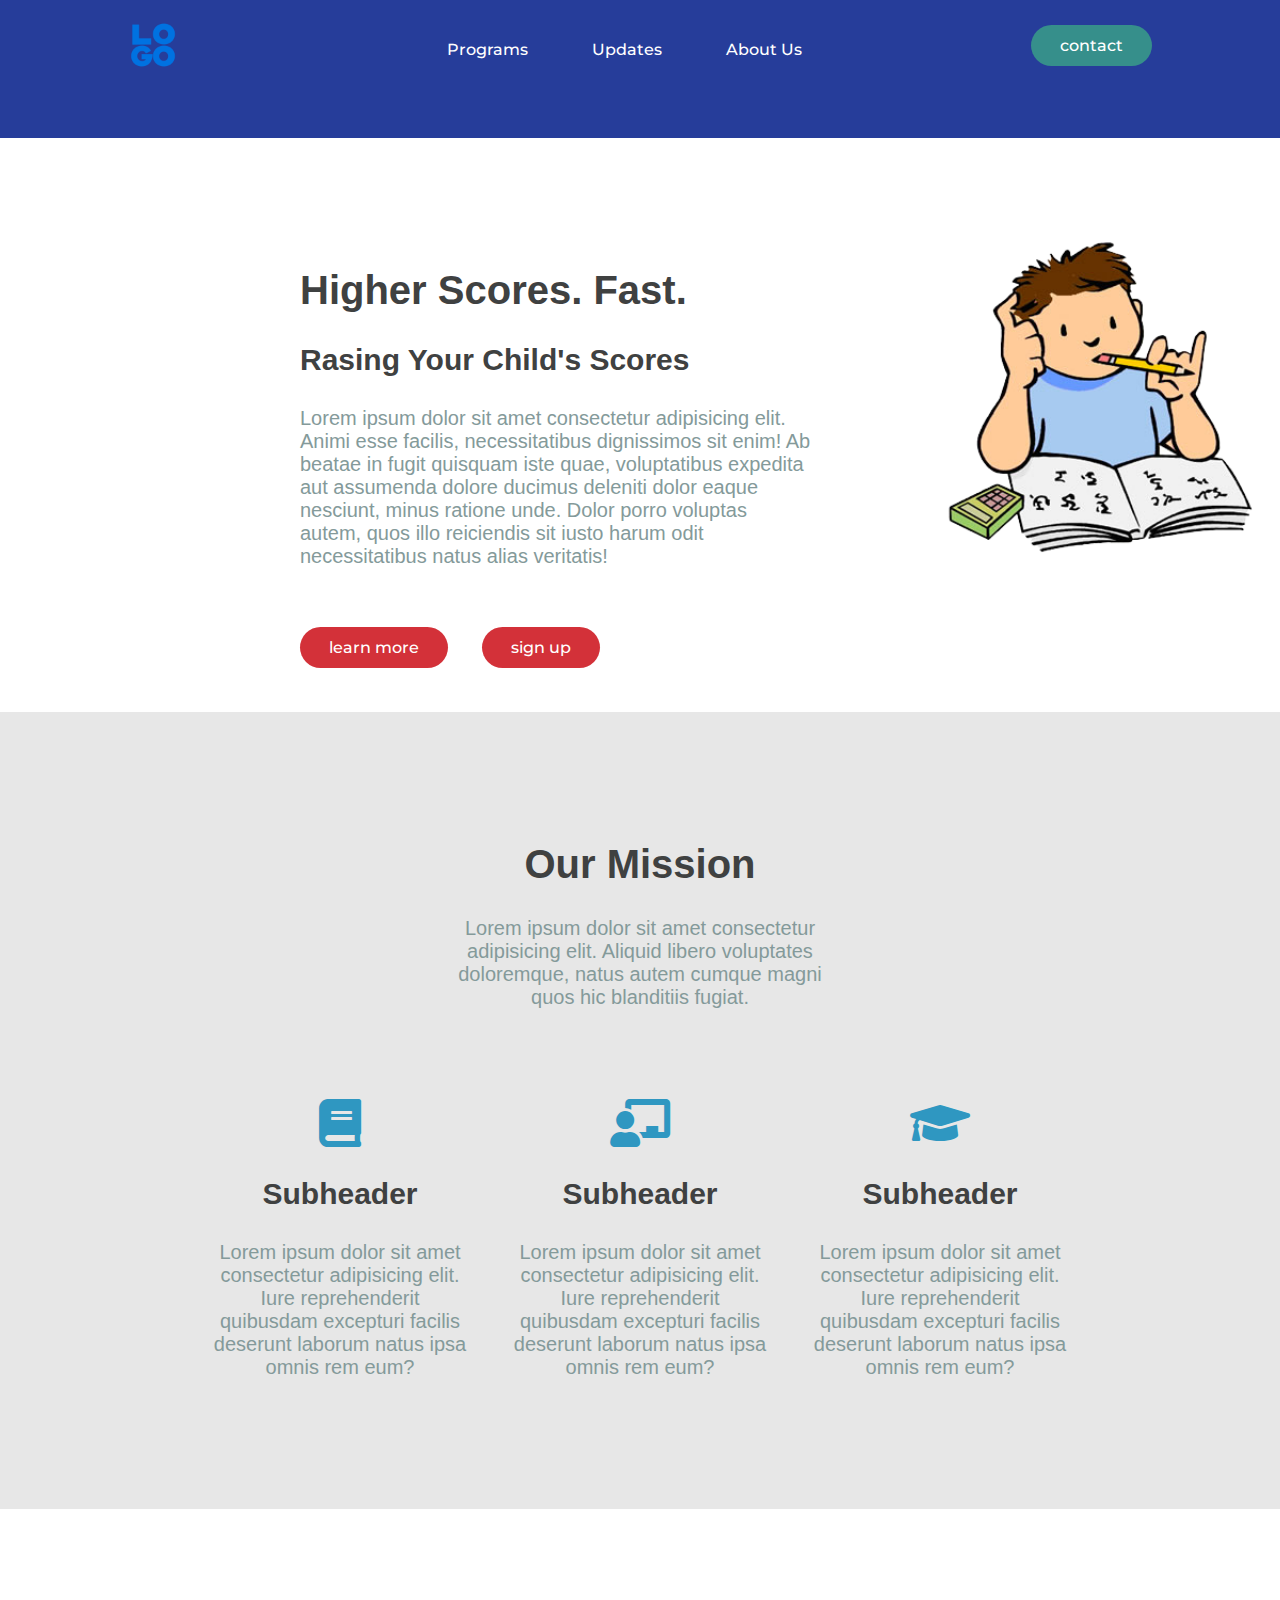
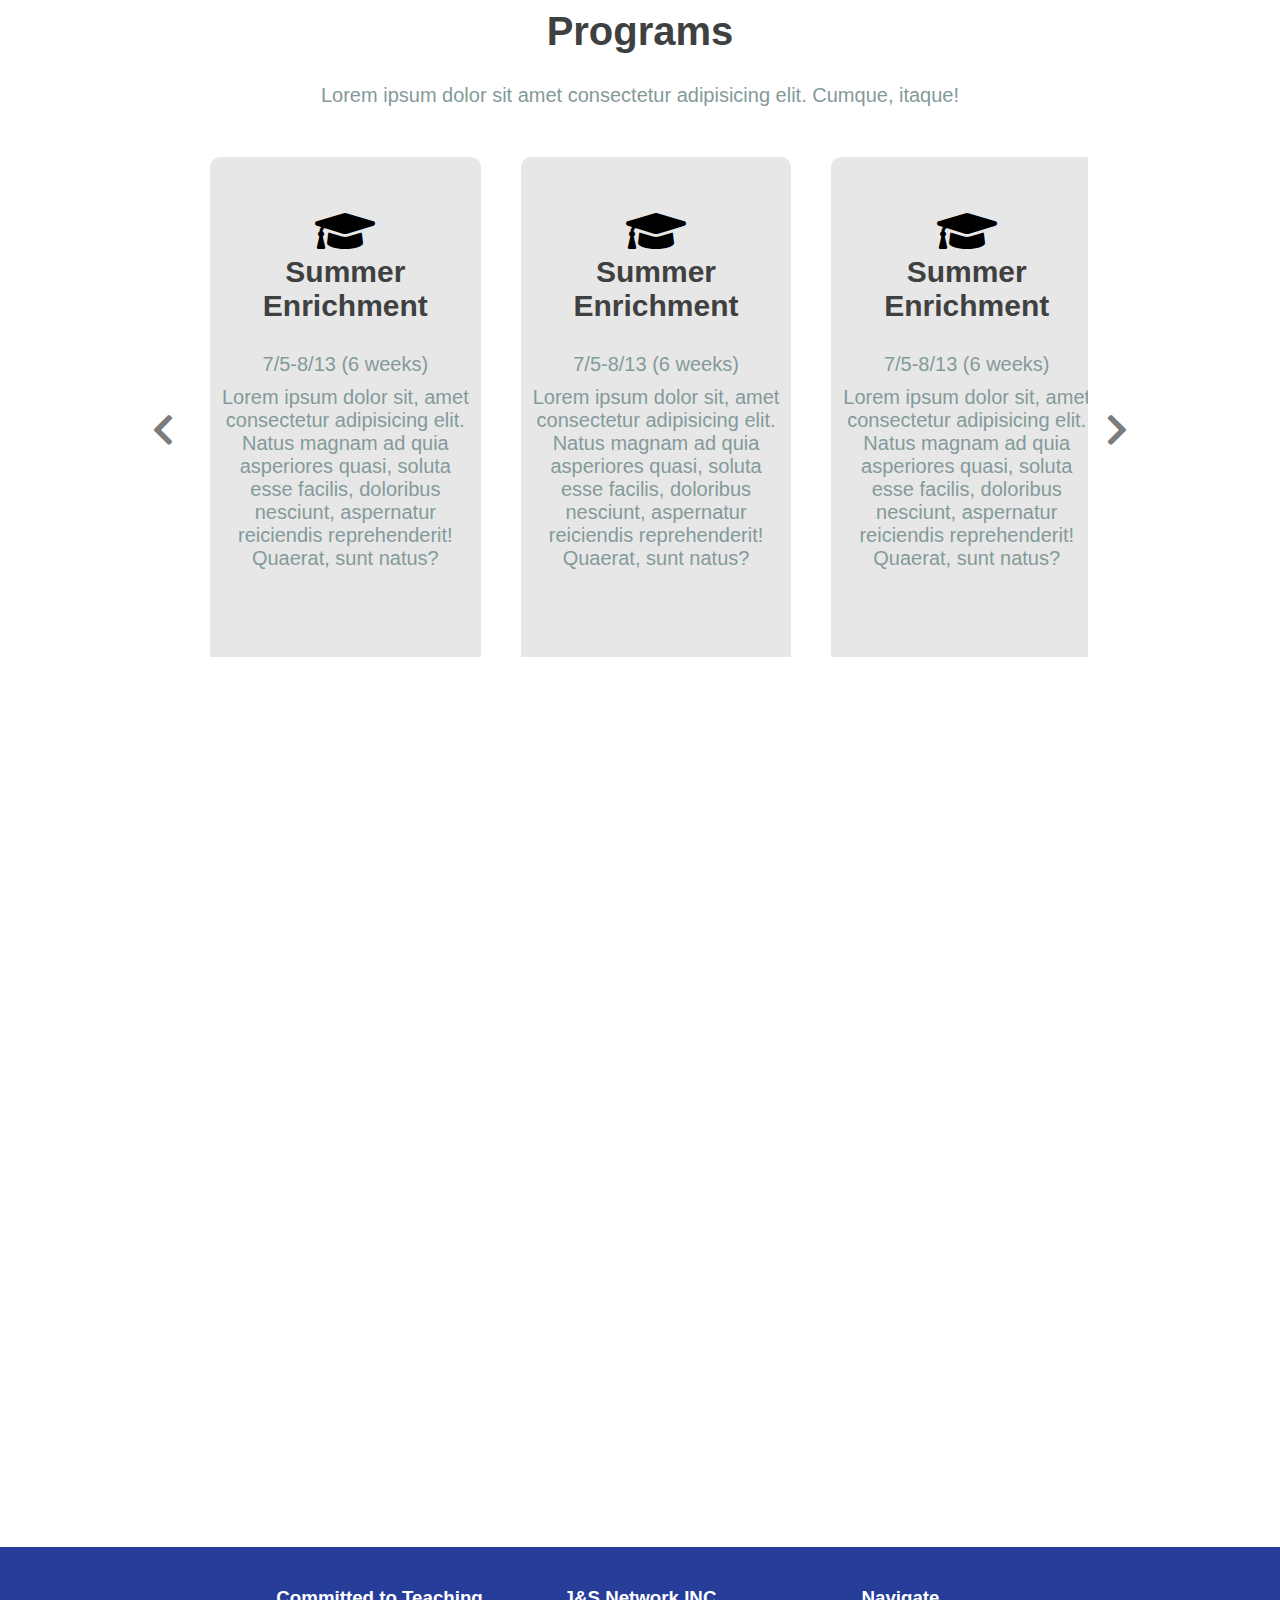
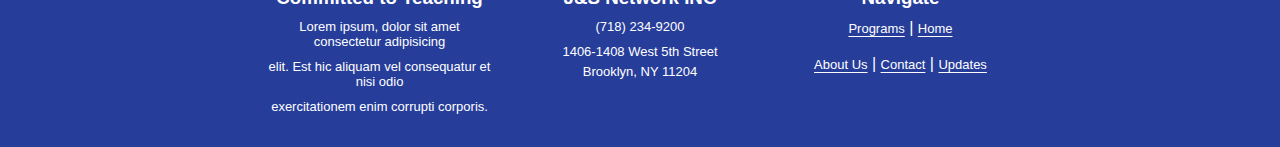
<file: index.html>
<!DOCTYPE html>
<html lang="en">

<head>
    <meta charset="UTF-8">
    <meta http-equiv="X-UA-Compatible" content="IE=edge">
    <meta name="viewport" content="width=device-width, initial-scale=1.0">
    <title>J&S Network • Home</title>
    <link rel="stylesheet" href="css/styles.css">
    <link rel="stylesheet" href="css/css/all.min.css">
    <link rel="stylesheet" href="css/indexstyles.css">
</head>

<body>
    <!-- Navbar Section -->
    <header>
        <a href="index.html"><img class="logo" src="images/logo.png" alt="J&S Logo" aria-label="J and S Logo">
        <nav>
            <ul class="nav__links">
                <li><a href="programs.html">Programs</a></li>
                <li><a href="covid.html">Updates</a></li>
                <li><a href="about.html">About Us</a></li>
            </ul>
        </nav>
        <a href="contact.html"><button class="contact">contact</button></a>
    </header>
    <section class="s1">
        <div class="hnp">
            <h1 class="header1">Higher Scores. Fast.</h1>
            <h2 class="subheader">Rasing Your Child's Scores</h2>
            <p class="para">Lorem ipsum dolor sit amet consectetur adipisicing elit. Animi esse facilis, necessitatibus dignissimos sit enim! Ab beatae in fugit quisquam iste quae, voluptatibus expedita aut assumenda dolore ducimus deleniti dolor eaque nesciunt, minus ratione unde. Dolor porro voluptas autem, quos illo reiciendis sit iusto harum odit necessitatibus natus alias veritatis!</p>
            <br><br><br>
            <a  href="about.html"><button class="learn">learn more</button></a>
            <a href="programs.html"><button class="signup">sign up</button></a>
        </div>
        <img class="h1__img" src="images/study.png" alt="teacher helping student">

    </section>
    <section class="s2">
        <div class="hnp2">
            <h1 class="header1">Our Mission</h1>
            <p class="para">Lorem ipsum dolor sit amet consectetur adipisicing elit. Aliquid libero voluptates doloremque, natus autem cumque magni quos hic blanditiis fugiat.</p>
        </div>
        <div class="subsections">
            <div class="subsection1">
                <span class="subsec__icon">
                    <i class="fas fa-book fa-3x"></i>
                </span>
                <h2 class="subheader">Subheader</h2>
                <p class="para">Lorem ipsum dolor sit amet consectetur adipisicing elit. Iure reprehenderit quibusdam excepturi facilis deserunt laborum natus ipsa omnis rem eum?</p>
            </div>
            <div class="subsection2">
                <span class="subsec__icon">
                    <i class="fas fa-chalkboard-teacher fa-3x"></i>
                </span>
                <h2 class="subheader">Subheader</h2>
                <p class="para">Lorem ipsum dolor sit amet consectetur adipisicing elit. Iure reprehenderit quibusdam excepturi facilis deserunt laborum natus ipsa omnis rem eum?</p>
            </div>
            <div class="subsection3">
                <span class="subsec__icon">
                    <i class="fas fa-graduation-cap fa-3x"></i>
                </span>
                <h2 class="subheader">Subheader</h2>
                <p class="para">Lorem ipsum dolor sit amet consectetur adipisicing elit. Iure reprehenderit quibusdam excepturi facilis deserunt laborum natus ipsa omnis rem eum?</p>
            </div>
        </div>
    </section>
        
    <!-- Carousel Code -->
    <section class="s3">
        <h1 class="header1">Programs</h1>
        <p class="para headpara">Lorem ipsum dolor sit amet consectetur adipisicing elit. Cumque, itaque!</p>

        <div class="carousel">
            
            <button class="carousel__button carousel__button--left"><i class="fas fa-chevron-left"></i></button>
            
            <div class="carousel__track-container">
                <ul class="carousel__track">
                    <li class="carousel__slide current-slide program">
                            <i class="fas fa-graduation-cap fa-3x"></i>
                            <h2 class="subheader">Summer Enrichment</h2>
                            <p class="para">7/5-8/13 (6 weeks)</p>
                            <p class="para">Lorem ipsum dolor sit, amet consectetur adipisicing elit. Natus magnam ad quia asperiores quasi, soluta esse facilis, doloribus nesciunt, aspernatur reiciendis reprehenderit! Quaerat, sunt natus?</p>

                    </li>
                    <li class="carousel__slide program">
                        <i class="fas fa-graduation-cap fa-3x"></i>
                        <h2 class="subheader">Summer Enrichment</h2>
                        <p class="para">7/5-8/13 (6 weeks)</p>
                        <p class="para">Lorem ipsum dolor sit, amet consectetur adipisicing elit. Natus magnam ad quia asperiores quasi, soluta esse facilis, doloribus nesciunt, aspernatur reiciendis reprehenderit! Quaerat, sunt natus?</p>

                    </li>
                    <li class="carousel__slide program">
                        <i class="fas fa-graduation-cap fa-3x"></i>
                        <h2 class="subheader">Summer Enrichment</h2>
                        <p class="para">7/5-8/13 (6 weeks)</p>
                        <p class="para">Lorem ipsum dolor sit, amet consectetur adipisicing elit. Natus magnam ad quia asperiores quasi, soluta esse facilis, doloribus nesciunt, aspernatur reiciendis reprehenderit! Quaerat, sunt natus?</p>
                    </li>
                    <li class="carousel__slide program">
                        <i class="fas fa-graduation-cap fa-3x"></i>
                        <h2 class="subheader">Summer Enrichment</h2>
                        <p class="para">7/5-8/13 (6 weeks)</p>
                        <p class="para">Lorem ipsum dolor sit, amet consectetur adipisicing elit. Natus magnam ad quia asperiores quasi, soluta esse facilis, doloribus nesciunt, aspernatur reiciendis reprehenderit! Quaerat, sunt natus?</p>
                    </li>
                    <li class="carousel__slide program">
                        <i class="fas fa-graduation-cap fa-3x"></i>
                        <h2 class="subheader">Summer Enrichment</h2>
                        <p class="para">7/5-8/13 (6 weeks)</p>
                        <p class="para">Lorem ipsum dolor sit, amet consectetur adipisicing elit. Natus magnam ad quia asperiores quasi, soluta esse facilis, doloribus nesciunt, aspernatur reiciendis reprehenderit! Quaerat, sunt natus?</p>
                    </li>
                    <li class="carousel__slide program">
                        <i class="fas fa-graduation-cap fa-3x"></i>
                        <h2 class="subheader">Summer Enrichment</h2>
                        <p class="para">7/5-8/13 (6 weeks)</p>
                        <p class="para">Lorem ipsum dolor sit, amet consectetur adipisicing elit. Natus magnam ad quia asperiores quasi, soluta esse facilis, doloribus nesciunt, aspernatur reiciendis reprehenderit! Quaerat, sunt natus?</p>
                    </li>
                </ul>
            </div>

            <button class="carousel__button carousel__button--right"><i class="fas fa-chevron-right"></i></button>
        </div>
    
    <script src="js/script.js"></script>
    </section>

    <section class="s4">
        <h1 class="header1">Visit Us For More Info</h1>
        <iframe src="https://www.google.com/maps/embed?pb=!1m23!1m12!1m3!1d3028.7887064725!2d-73.98189728434677!3d40.61248525163402!2m3!1f0!2f0!3f0!3m2!1i1024!2i768!4f13.1!4m8!3e2!4m0!4m5!1s0x89c244e10b591ead%3A0x45078c79ec103751!2s1406%20W%205th%20St%2C%20Brooklyn%2C%20NY%2011204!3m2!1d40.6124812!2d-73.9797086!5e0!3m2!1sen!2sus!4v1619118966058!5m2!1sen!2sus" width="600" height="450" style="border:0;" allowfullscreen="" loading="lazy"></iframe>


    </section>
</body>

<footer>
    <section class= "f1">
        <h3 class="foothead fh1">Committed to Teaching</h2>
        <p class="footpara">Lorem ipsum, dolor sit amet consectetur adipisicing </p>
        <p class="footpara">elit. Est hic aliquam vel consequatur et nisi odio </p>
        <p class="footpara">exercitationem enim corrupti corporis.</p>
    </section>
    
    <section class= "f2">
        <h3 class="foothead">J&S Network INC</h2>
        <p class="footpara">(718) 234-9200</p>
        <p class="footpara" id="lm">1406-1408 West 5th Street</p>
        <p class="footpara">Brooklyn, NY 11204</p>
    </section>

    <section class= "f3">
        <h3 class="foothead">Navigate</h2>
        <a class="navlink1" href="programs.html">Programs</a> |
        <a href="index.html">Home</a>
        <br><br>
        <a href="about.html">About Us</a> |
        <a href="about.html">Contact</a> |
        <a href="covid.html">Updates</a> 
    </section>  

</footer>

</html>
</file>
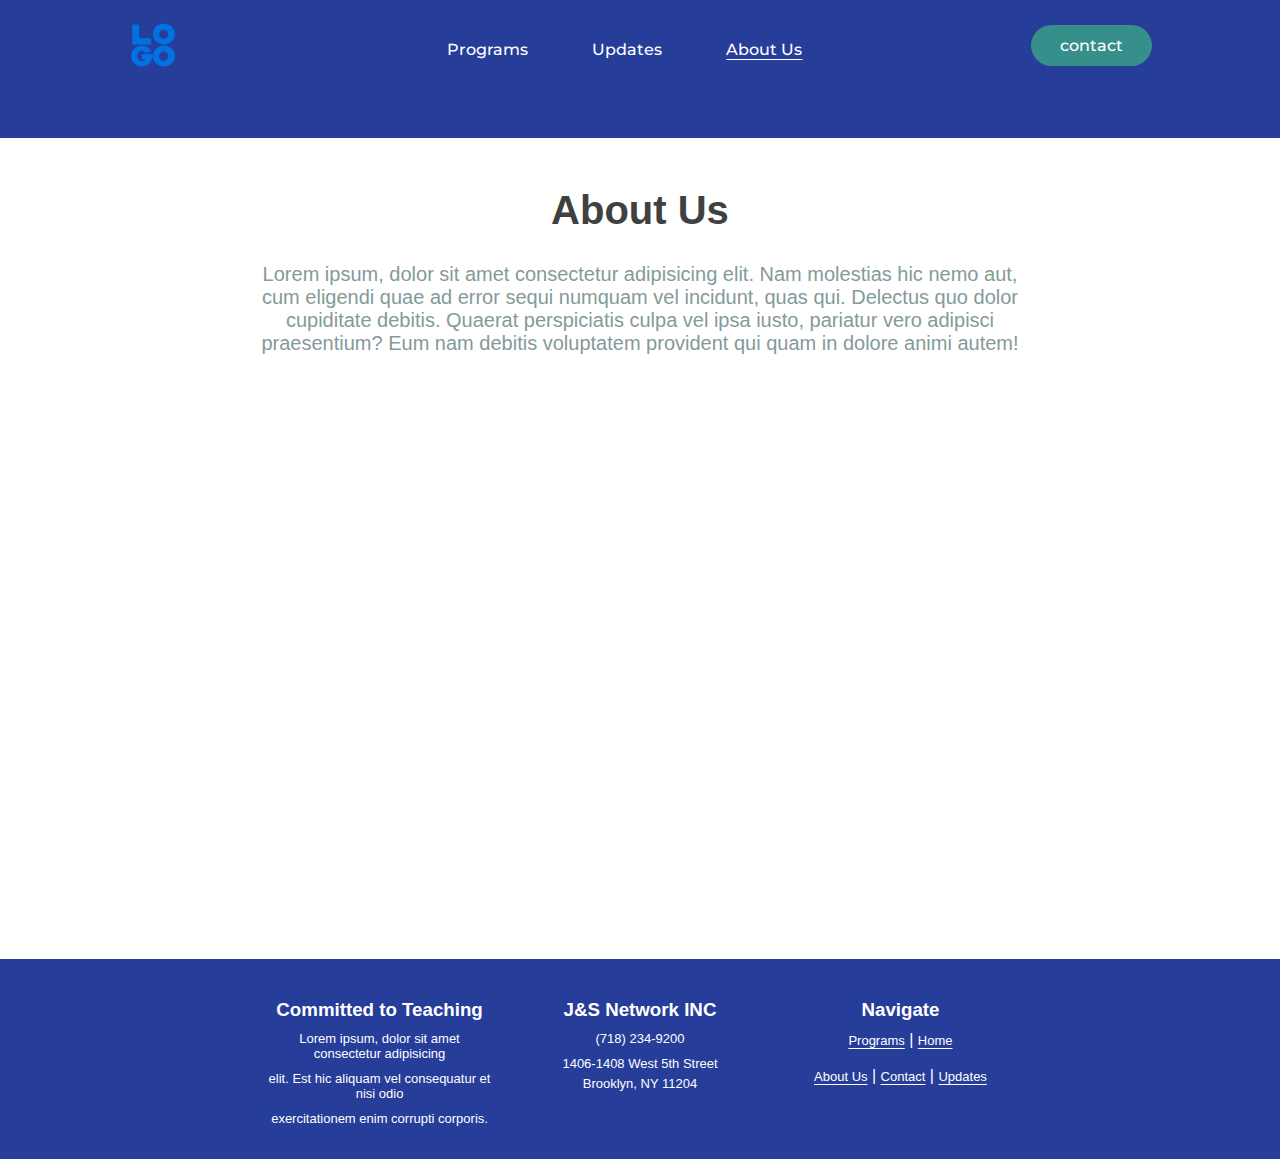
<file: about.html>
<!DOCTYPE html>
<html lang="en">

<head>
    <meta charset="UTF-8">
    <meta http-equiv="X-UA-Compatible" content="IE=edge">
    <meta name="viewport" content="width=device-width, initial-scale=1.0">
    <title>J&S Network • Home</title>
    <link rel="stylesheet" href="css/styles.css">
    <link rel="stylesheet" href="css/css/all.min.css">
    <link rel="stylesheet" href="css/indexstyles.css">

</head>

<body>
    <!-- Navbar Section -->
    <header>
        <a href="index.html"><img class="logo" src="images/logo.png" alt="J&S Logo" aria-label="J and S Logo">
        <nav>
            <ul class="nav__links">
                <li><a href="programs.html">Programs</a></li>
                <li><a href="covid.html">Updates</a></li>
                <li><a href="about.html"><u>About Us</u></a></li>
            </ul>
        </nav>
        <a href="contact.html"><button class="contact">contact</button></a>
    </header>

    <section class="s8">
        <h1 class="header1">About Us</h1>
        <p class="para headpara">Lorem ipsum, dolor sit amet consectetur adipisicing elit. Nam molestias hic nemo aut, cum eligendi quae ad error sequi numquam vel incidunt, quas qui. Delectus quo dolor cupiditate debitis. Quaerat perspiciatis culpa vel ipsa iusto, pariatur vero adipisci praesentium? Eum nam debitis voluptatem provident qui quam in dolore animi autem!</p>
        <iframe src="https://www.google.com/maps/embed?pb=!1m23!1m12!1m3!1d3028.7887064725!2d-73.98189728434677!3d40.61248525163402!2m3!1f0!2f0!3f0!3m2!1i1024!2i768!4f13.1!4m8!3e2!4m0!4m5!1s0x89c244e10b591ead%3A0x45078c79ec103751!2s1406%20W%205th%20St%2C%20Brooklyn%2C%20NY%2011204!3m2!1d40.6124812!2d-73.9797086!5e0!3m2!1sen!2sus!4v1619118966058!5m2!1sen!2sus" width="600" height="450" style="border:0;" allowfullscreen="" loading="lazy"></iframe>
    </section>

</body>
<footer>
    <section class= "f1">
        <h3 class="foothead fh1">Committed to Teaching</h2>
        <p class="footpara">Lorem ipsum, dolor sit amet consectetur adipisicing </p>
        <p class="footpara">elit. Est hic aliquam vel consequatur et nisi odio </p>
        <p class="footpara">exercitationem enim corrupti corporis.</p>
    </section>
    
    <section class= "f2">
        <h3 class="foothead">J&S Network INC</h2>
        <p class="footpara">(718) 234-9200</p>
        <p class="footpara" id="lm">1406-1408 West 5th Street</p>
        <p class="footpara">Brooklyn, NY 11204</p>
    </section>

    <section class= "f3">
        <h3 class="foothead">Navigate</h2>
        <a class="navlink1" href="programs.html">Programs</a> |
        <a href="index.html">Home</a>
        <br><br>
        <a href="about.html">About Us</a> |
        <a href="about.html">Contact</a> |
        <a href="covid.html">Updates</a> 
    </section>  

</footer>
</html>
</file>
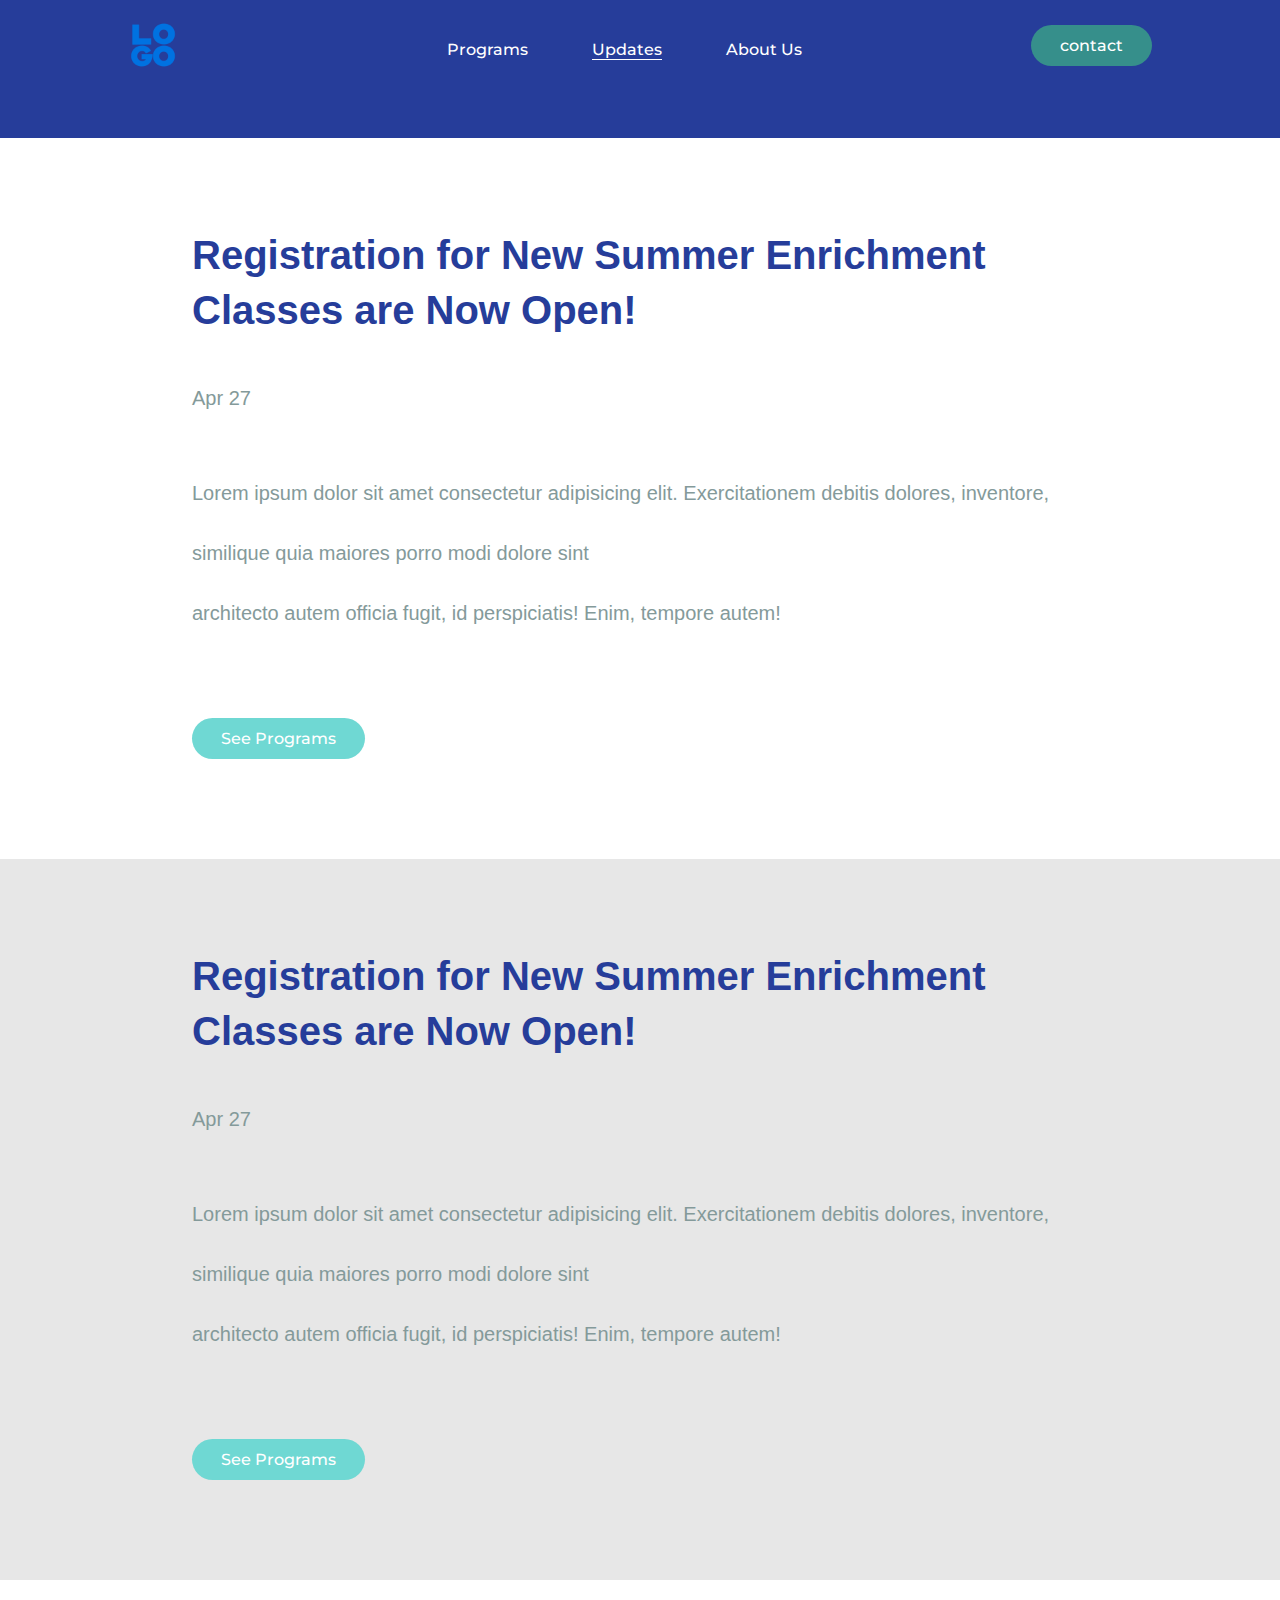
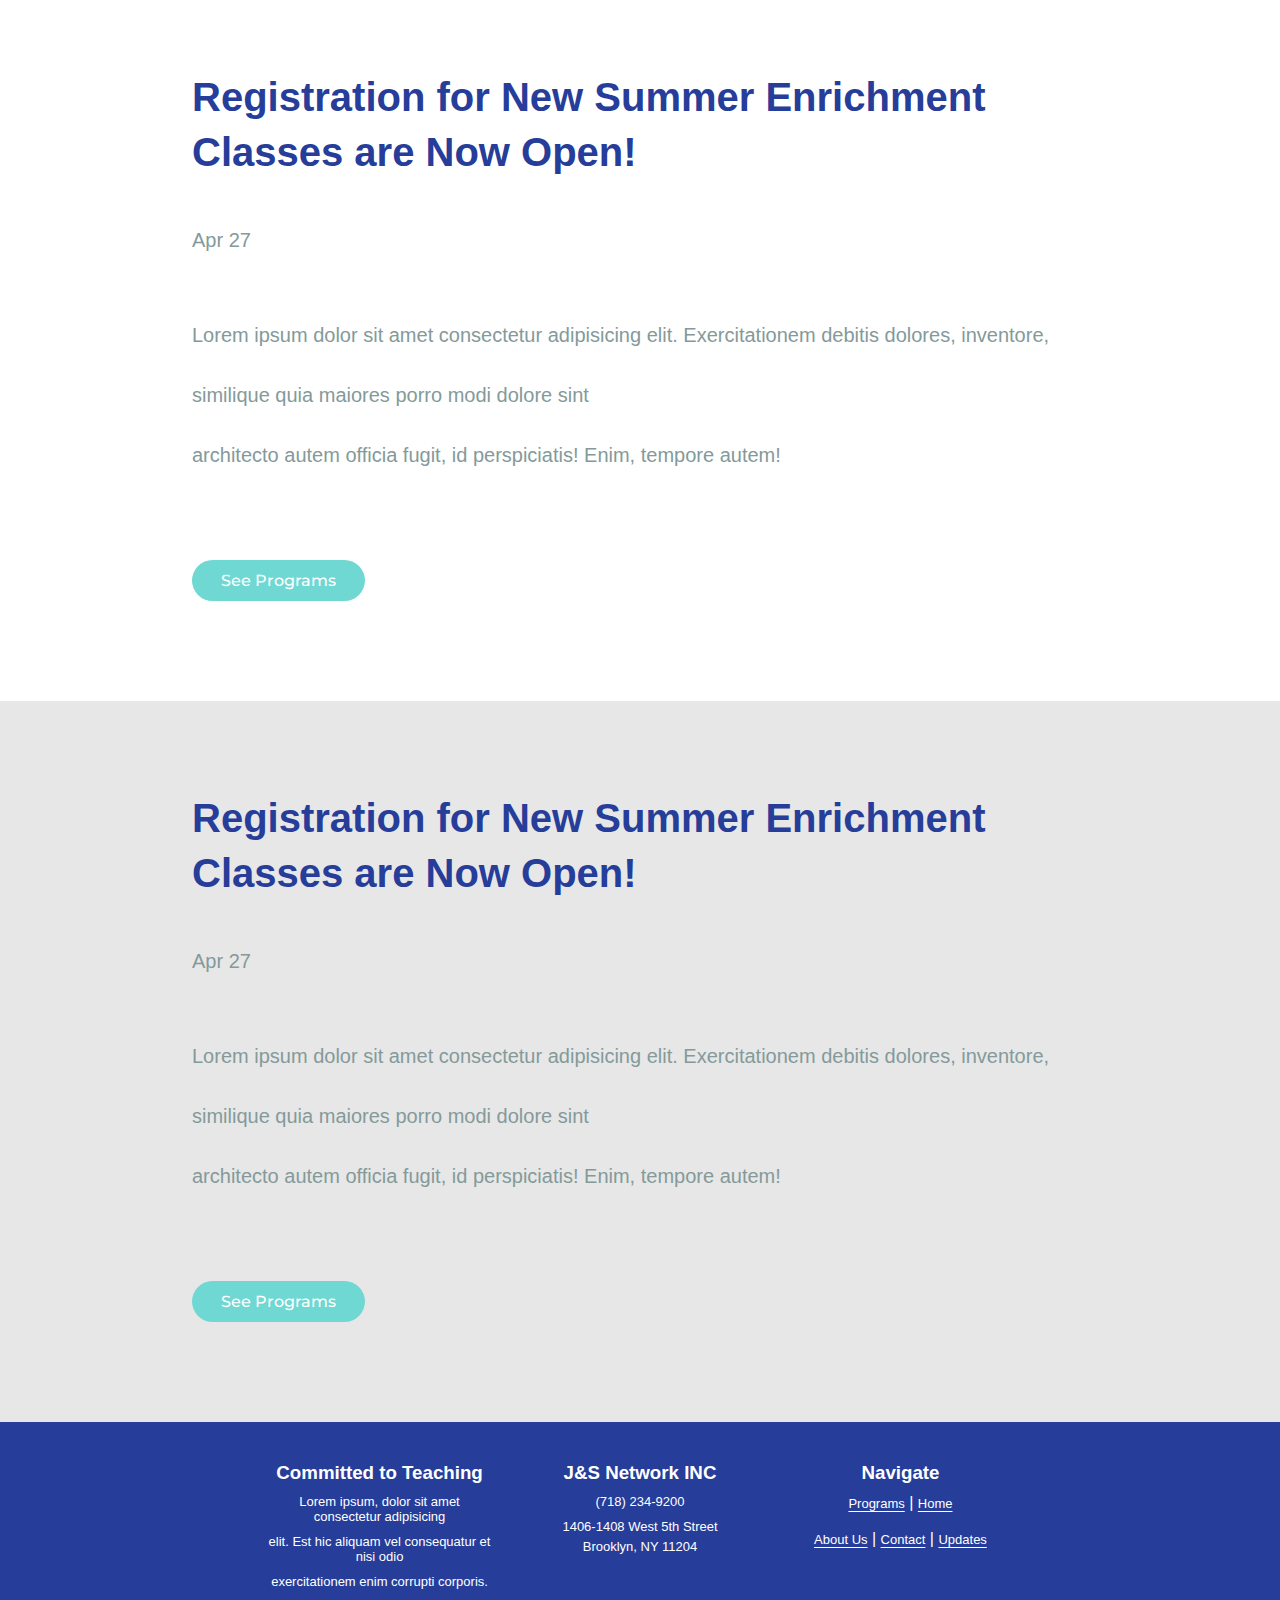
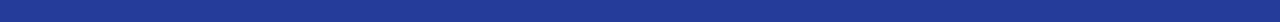
<file: covid.html>
<!DOCTYPE html>
<html lang="en">

<head>
    <meta charset="UTF-8">
    <meta http-equiv="X-UA-Compatible" content="IE=edge">
    <meta name="viewport" content="width=device-width, initial-scale=1.0">
    <title>J&S Network • Home</title>
    <link rel="stylesheet" href="css/styles.css">
    <link rel="stylesheet" href="css/css/all.min.css">
    <link rel="stylesheet" href="css/indexstyles.css">
</head>

<body>
    <!-- Navbar Section -->
    <header>
        <a href="index.html"><img class="logo" src="images/logo.png" alt="J&S Logo" aria-label="J and S Logo">
        <nav>
            <ul class="nav__links">
                <li><a href="programs.html">Programs</a></li>
                <li><a href="covid.html"><u>Updates</u></a></li>
                <li><a href="about.html">About Us</a></li>
            </ul>
        </nav>
        <a href="contact.html"><button class="contact">contact</button></a>
    </header>

    <section class="s5">
        <section class="hnp3">
            <h1 class="header1">Registration for New Summer Enrichment <br> Classes are Now Open!</h1>
            <p class="para headpara">Apr 27</p>

            <p class="para headpara space">Lorem ipsum dolor sit amet consectetur adipisicing elit. Exercitationem debitis dolores, inventore, similique quia maiores porro modi dolore sint <br> architecto autem officia fugit, id perspiciatis! Enim, tempore autem!</p>
            <a href="programs.html"><button class="c_pro">See Programs</button></a>
        </section>
    </section>

    <section class="s7">
        <section class="hnp3">
            <h1 class="header1">Registration for New Summer Enrichment <br> Classes are Now Open!</h1>
            <p class="para headpara">Apr 27</p>

            <p class="para headpara space">Lorem ipsum dolor sit amet consectetur adipisicing elit. Exercitationem debitis dolores, inventore, similique quia maiores porro modi dolore sint <br> architecto autem officia fugit, id perspiciatis! Enim, tempore autem!</p>
            <a href="programs.html"><button class="c_pro">See Programs</button></a>
        </section>
    </section>

    <section class="s5">
        <section class="hnp3">
            <h1 class="header1">Registration for New Summer Enrichment <br> Classes are Now Open!</h1>
            <p class="para headpara">Apr 27</p>

            <p class="para headpara space">Lorem ipsum dolor sit amet consectetur adipisicing elit. Exercitationem debitis dolores, inventore, similique quia maiores porro modi dolore sint <br> architecto autem officia fugit, id perspiciatis! Enim, tempore autem!</p>
            <a href="programs.html"><button class="c_pro">See Programs</button></a>
        </section>
    </section>

    <section class="s7">
        <section class="hnp3">
            <h1 class="header1">Registration for New Summer Enrichment <br> Classes are Now Open!</h1>
            <p class="para headpara">Apr 27</p>

            <p class="para headpara space">Lorem ipsum dolor sit amet consectetur adipisicing elit. Exercitationem debitis dolores, inventore, similique quia maiores porro modi dolore sint <br> architecto autem officia fugit, id perspiciatis! Enim, tempore autem!</p>
            <a href="programs.html"><button class="c_pro">See Programs</button></a>
        </section>
    </section>
</body>
<footer>
    <section class= "f1">
        <h3 class="foothead fh1">Committed to Teaching</h2>
        <p class="footpara">Lorem ipsum, dolor sit amet consectetur adipisicing </p>
        <p class="footpara">elit. Est hic aliquam vel consequatur et nisi odio </p>
        <p class="footpara">exercitationem enim corrupti corporis.</p>
    </section>
    
    <section class= "f2">
        <h3 class="foothead">J&S Network INC</h2>
        <p class="footpara">(718) 234-9200</p>
        <p class="footpara" id="lm">1406-1408 West 5th Street</p>
        <p class="footpara">Brooklyn, NY 11204</p>
    </section>

    <section class= "f3">
        <h3 class="foothead">Navigate</h2>
        <a class="navlink1" href="programs.html">Programs</a> |
        <a href="index.html">Home</a>
        <br><br>
        <a href="about.html">About Us</a> |
        <a href="about.html">Contact</a> |
        <a href="covid.html">Updates</a> 
    </section>  

</footer>
</html>
</file>
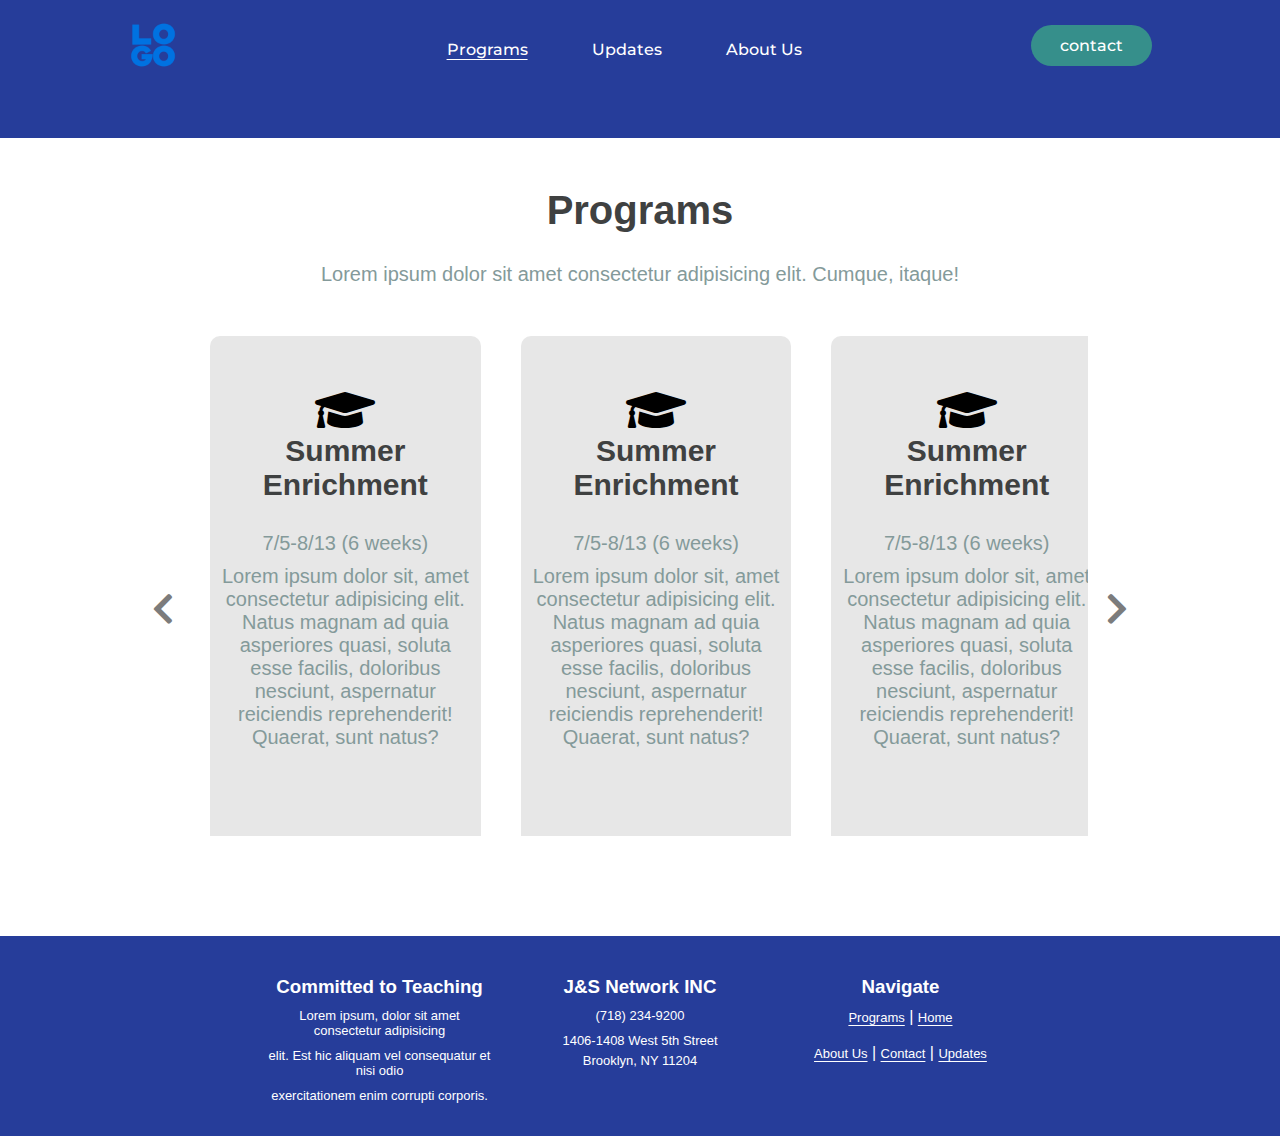
<file: programs.html>
<!DOCTYPE html>
<html lang="en">

<head>
    <meta charset="UTF-8">
    <meta http-equiv="X-UA-Compatible" content="IE=edge">
    <meta name="viewport" content="width=device-width, initial-scale=1.0">
    <title>J&S Network • Home</title>
    <link rel="stylesheet" href="css/styles.css">
    <link rel="stylesheet" href="css/css/all.min.css">
    <link rel="stylesheet" href="css/indexstyles.css">
</head>

<body>
    <!-- Navbar Section -->
    <header>
        <a href="index.html"><img class="logo" src="images/logo.png" alt="J&S Logo" aria-label="J and S Logo">
        <nav>
            <ul class="nav__links">
                <li><a href="programs.html"><u>Programs</u></a></li>
                <li><a href="covid.html">Updates</a></li>
                <li><a href="about.html">About Us</a></li>
            </ul>
        </nav>
        <a href="contact.html"><button class="contact">contact</button></a>
    </header>

    <section class="s6">
        <h1 class="header1">Programs</h1>
        <p class="para headpara">Lorem ipsum dolor sit amet consectetur adipisicing elit. Cumque, itaque!</p>

        <div class="carousel">
            
            <button class="carousel__button carousel__button--left"><i class="fas fa-chevron-left"></i></button>
            
            <div class="carousel__track-container">
                <ul class="carousel__track">
                    <li class="carousel__slide current-slide program">
                            <i class="fas fa-graduation-cap fa-3x"></i>
                            <h2 class="subheader">Summer Enrichment</h2>
                            <p class="para">7/5-8/13 (6 weeks)</p>
                            <p class="para">Lorem ipsum dolor sit, amet consectetur adipisicing elit. Natus magnam ad quia asperiores quasi, soluta esse facilis, doloribus nesciunt, aspernatur reiciendis reprehenderit! Quaerat, sunt natus?</p>

                    </li>
                    <li class="carousel__slide program">
                        <i class="fas fa-graduation-cap fa-3x"></i>
                        <h2 class="subheader">Summer Enrichment</h2>
                        <p class="para">7/5-8/13 (6 weeks)</p>
                        <p class="para">Lorem ipsum dolor sit, amet consectetur adipisicing elit. Natus magnam ad quia asperiores quasi, soluta esse facilis, doloribus nesciunt, aspernatur reiciendis reprehenderit! Quaerat, sunt natus?</p>

                    </li>
                    <li class="carousel__slide program">
                        <i class="fas fa-graduation-cap fa-3x"></i>
                        <h2 class="subheader">Summer Enrichment</h2>
                        <p class="para">7/5-8/13 (6 weeks)</p>
                        <p class="para">Lorem ipsum dolor sit, amet consectetur adipisicing elit. Natus magnam ad quia asperiores quasi, soluta esse facilis, doloribus nesciunt, aspernatur reiciendis reprehenderit! Quaerat, sunt natus?</p>
                    </li>
                    <li class="carousel__slide program">
                        <i class="fas fa-graduation-cap fa-3x"></i>
                        <h2 class="subheader">Summer Enrichment</h2>
                        <p class="para">7/5-8/13 (6 weeks)</p>
                        <p class="para">Lorem ipsum dolor sit, amet consectetur adipisicing elit. Natus magnam ad quia asperiores quasi, soluta esse facilis, doloribus nesciunt, aspernatur reiciendis reprehenderit! Quaerat, sunt natus?</p>
                    </li>
                    <li class="carousel__slide program">
                        <i class="fas fa-graduation-cap fa-3x"></i>
                        <h2 class="subheader">Summer Enrichment</h2>
                        <p class="para">7/5-8/13 (6 weeks)</p>
                        <p class="para">Lorem ipsum dolor sit, amet consectetur adipisicing elit. Natus magnam ad quia asperiores quasi, soluta esse facilis, doloribus nesciunt, aspernatur reiciendis reprehenderit! Quaerat, sunt natus?</p>
                    </li>
                    <li class="carousel__slide program">
                        <i class="fas fa-graduation-cap fa-3x"></i>
                        <h2 class="subheader">Summer Enrichment</h2>
                        <p class="para">7/5-8/13 (6 weeks)</p>
                        <p class="para">Lorem ipsum dolor sit, amet consectetur adipisicing elit. Natus magnam ad quia asperiores quasi, soluta esse facilis, doloribus nesciunt, aspernatur reiciendis reprehenderit! Quaerat, sunt natus?</p>
                    </li>
                </ul>
            </div>

            <button class="carousel__button carousel__button--right"><i class="fas fa-chevron-right"></i></button>
        </div>
    
    <script src="js/script.js"></script>
    </section>
</body>
<footer>
    <section class= "f1">
        <h3 class="foothead fh1">Committed to Teaching</h2>
        <p class="footpara">Lorem ipsum, dolor sit amet consectetur adipisicing </p>
        <p class="footpara">elit. Est hic aliquam vel consequatur et nisi odio </p>
        <p class="footpara">exercitationem enim corrupti corporis.</p>
    </section>
    
    <section class= "f2">
        <h3 class="foothead">J&S Network INC</h2>
        <p class="footpara">(718) 234-9200</p>
        <p class="footpara" id="lm">1406-1408 West 5th Street</p>
        <p class="footpara">Brooklyn, NY 11204</p>
    </section>

    <section class= "f3">
        <h3 class="foothead">Navigate</h2>
        <a class="navlink1" href="programs.html">Programs</a> |
        <a href="index.html">Home</a>
        <br><br>
        <a href="about.html">About Us</a> |
        <a href="about.html">Contact</a> |
        <a href="covid.html">Updates</a> 
    </section>  

</footer>
</html>
</file>
<file: css/styles.css>
@import url('https://fonts.googleapis.com/css?family=Montserrat:500');

* {
    margin: 0;
    padding: 0;
}
li, header a, button {
    font-family: "Montserrat", sans-serif;
    font-weight: 500;
    font-size: 16px;
    color: #ffffff;
    text-decoration: none;
}
.logo {
    width: 50px;
    cursor: pointer;
}

nav {
    font-family: sans-serif;
    width: 100%;
    display: block;
    margin-left: 40px;
}
header {
    display: flex;
    justify-content: flex-end;
    padding: 30px 10%;
    text-align: center;
    height: 88px;
    padding-top: 20px;
    background-color:#263D9A;
}
footer {
    background-color:#263D9A;
    height: 190px;
}
.nav__links {
    list-style-type: none;
}

.nav__links li {
    display:inline-block;
    padding: 20px 30px 20px;
}

.nav__links li a {
    transition: all 0.3s ease 0s;
    text-underline-position: under;
}

.nav__links li a:hover {
    color:#101A42;
}

.contact, .signup, .learn {
    margin-top: 5px;
    padding: 11px 29px;
    background-color:rgba(54,143,139,1);
    border: none;
    border-radius: 50px;
    cursor: pointer;
    transition: all 0.3s ease 0s;
}

.contact:hover {
    background-color:rgba(0,136,169,0.8);
    color:#edf0f1;
}
</file>
<file: css/indexstyles.css>
.s1 {
    display: inline-block;
    background-color: #ffffff;
}

.hnp{
    float: left;
    padding-bottom:0px;
    padding-left:300px;
    padding-top: 130px;
    width:50%;
}

.header1 {
    font-family: sans-serif;
    color: #3f4141;
    margin-bottom:30px;
    font-size: 40px;
}

.subheader {
    color: #888b8b;
    font-family: sans-serif;
    font-weight: lighter;
    margin-bottom:30px;
    font-size:30px;
}

.para {
    font-family: sans-serif;
    font-size: 20px;
    color: #849A9A;
}

.hnp .para {
    width:80%;
}

.h1__img {
    width:25%;
    margin-top: 100px;
    border-radius: 5px;
    margin-bottom: 150px;
}

.signup, .learn {
    background-color: rgb(211, 49, 57);
}

.learn {
    margin-right: 30px;
}

.signup:hover, .learn:hover {
    background-color:rgba(156,48,68,1);
    color:#ffffff;
}

.s2 {
    padding-top: 130px;
    text-align: center;
    width: 100%;
    padding-bottom: 130px;
    background-color: #e7e7e7;
}

.hnp2 {
    width:100%;
}

.hnp2 .para {
    width:30%;
    align-items: center;
    margin: auto;
}

.subsections {
    align-items: center;
    padding-top: 90px;
    margin: auto;
    width: 80%;
    max-width: 2000px;
}

.subsection1, .subsection2, .subsection3 {
    width:25%;
    margin: auto;
    display: inline-block;
    justify-items: center;
    margin-right: 20px;
    margin-left: 20px;
}

.subheader {
    color: #3f4141;
    font-weight: bold;
}

.subsection1 i, .subsection2 i, .subsection3 i {
    padding-bottom: 30px;
}

.subsec__icon {
    color: #2F97C1;
}

/* Carousel Styling */

.carousel {
    position: relative;
    height:500px;
    width:70%;
    margin: 0 auto;
    align-items: center;
}

.carousel__track-container {
    height: 100%;
    position: relative;
    white-space: nowrap;
    overflow:hidden;
}
.carousel__track {
    padding: 0;
    margin:0;
    list-style: none;
    position: relative;
    height: 100%;
    transition: 300ms ease-in;
    width: 100%;    
}
.carousel__slide {
    display: inline-block;
    top:0;
    bottom:0;
    width:28%;
}

.carousel__button {
    text-decoration: none;
    color:rgb(124, 124, 124);
    position:absolute;
    top:42%;
    transform: translateY(50%);
    font-size: 35px;
    border:0;
    cursor: pointer;
    background-color: white;
    padding: 10px;
    border-radius: 10px;
    outline: none;
    transition: 250ms;
}

.carousel__button--left {
    left: -50px;
}
.carousel__button--right {
    right: -50px;
}

.carousel__img {
    width:100%;
    height:100%;
}

.carousel__indicator {
    border:0;
    border-radius:50%;
    width: 15px;
    height: 15px;
    background: black;
    margin: 0 15px;
    transform: translateY(-500);
}

.carousel__button:hover {
    background-color: rgb(115, 216, 211);
}

.carousel__slide {
    padding-left: 10px;
    padding-right: 10px;
    white-space: normal;
}

.carousel__slide i {
    color: black;
}

.carousel__slide .para {
    padding-bottom: 10px;
}

/* end of carousel */

.program .para {
    margin-bottom: 0;
}

.program {
    background-color: #e7e7e7;
    height: 200px;
    margin-left: 2%;
    margin-right: 2%;
    height: 500px;
    padding-top: 50px;
    border-radius: 10px;
}

.s3 {
    padding-bottom: 100px;
    padding-top: 100px;
    text-align: center;
}
.s3 .headpara {
    padding-bottom: 50px;
}

.s4 {
    padding-top: 50px;
    padding-bottom: 130px;
    text-align: center;
    background-image: url("https://images.unsplash.com/photo-1594608661623-aa0bd3a69d98?ixid=MnwxMjA3fDB8MHxwaG90by1wYWdlfHx8fGVufDB8fHx8&ixlib=rb-1.2.1&auto=format&fit=crop&w=2059&q=80");
    background-repeat: no-repeat;
    background-size: 2000px;
    background-position-y: -50px;
    background-position-x: -100px;
    /* background-color: rgb(71, 71, 71); */
    height: 610px;
    padding-left: 10px;
    padding-right: 10px;
}

.s4 .header1 {
    color: white;
}

footer {
    height: 200px;
    text-align: center;
    color: white;
    font-family: sans-serif;
    padding-top: none;
    overflow: hidden;
}

.f1, .f2, .f3 {
    display: inline-block;
    width: 20%;
    padding-top: 40px;
    top: 0;
    vertical-align: top;
}
.footpara {
    width: 90%;
    margin: auto;
    font-size: 13px;
}
.foothead, .footpara {
    padding-bottom: 10px;
}
#lm {
    padding-bottom: 5px;
}
.footnav {
    list-style: none;
}
.footnav li {
    padding-bottom: 5px;
}
.foothead a {
    margin-bottom: 10px;
}
.f3 a{
    font-size: 13px;
    text-decoration: none;
    color: white;
    text-decoration: underline;
    font-weight: lighter;
    text-underline-position: under;
}


.s6 {
    padding-bottom: 100px;
    padding-top: 50px;
    text-align: center;
    width: 100%;
    margin: auto;
}
.s5 {
    padding-bottom: 100px;
    padding-top: 50px;
    text-align: left;
    width: 100%;
    margin: auto;
}

.s5 h1 {
    color: #263D9A;
    margin-top: 40px;
    line-height: 55px;
}
.s6 .headpara {
    padding-bottom: 50px;
}
.c_pro {
    margin-top: 5px;
    padding: 11px 29px;
    background-color:rgb(111, 216, 211);
    border: none;
    border-radius: 50px;
    cursor: pointer;
    transition: all 0.3s ease 0s;
}
.c_pro:hover {
    background-color: rgb(83, 185, 180);
}

.s7 {
    padding-bottom: 100px;
    padding-top: 50px;
    text-align: left;
    width: 100%;
    background-color: #e7e7e7;
}

.s7 h1 {
    color: #263D9A;
    margin-top: 40px;
    line-height: 55px;
}
.s6 .headpara, .s8 .headpara {
    padding-bottom: 50px;
}
.s5 .headpara, .s7 .headpara {
    line-height: 60px;
}

.space {
    margin-top: 35px;
    margin-bottom: 70px;
}
.hnp3 {
    width: 70%;
    margin: auto;
}


.s8 {
    padding-bottom: 100px;
    padding-top: 50px;
    text-align: center;
    width: 60%;
    margin: auto;
}
/* media queries */
@media screen and (max-width: 450px) {
    .contact {
        display:none;
    }
    nav {
        margin-left: 0px;
    }
    header {
        align-items: center;
        display: block;
        padding-bottom: 15px;
        padding-top: 15px;
    }
    .nav__links li {
        padding: 0;
    }
    header nav {
        padding-top: 15px;
    }
    nav ul {
        display: flex;
        justify-content: space-around;
    }
    .carousel__slide {
        width:88%
    }
    .subsection1, .subsection2, .subsection3 {
        width: 100%;
        display:unset;
        margin: auto;
        margin-top: 10px; 
    }
    iframe {
        width: 90%;
        height: 80%;
    }
    .f1, .f2, .f3 {
        width: 40%;
        padding-bottom: 10px;
    }
    .f1 {
        display: none;
    }
    .hnp {
        padding-left: 0px;
        padding-top: 50px;
        text-align: center;
        align-items: center;
        margin: auto;
        float: none;
        width: 90%;
        padding-bottom: 50px;
    }
    .hnp p {
        display: unset;
    }
    .h1__img {
        display: none;
    }
    .s2 {
        padding-top: 50px;
        padding-bottom: 50px;
    }
    .hnp2 .para {
        width: 80%;
        padding-bottom: 20px;
    }
    .subsections {
        align-items: center;
        margin:auto;
        padding-top: 0px;
    }
    i {
        margin-top: 15px;
    }
    p.para {
        margin-bottom: 15px;
    }
    .s3 {
        padding-top: 30px;
    }
}
</file>
